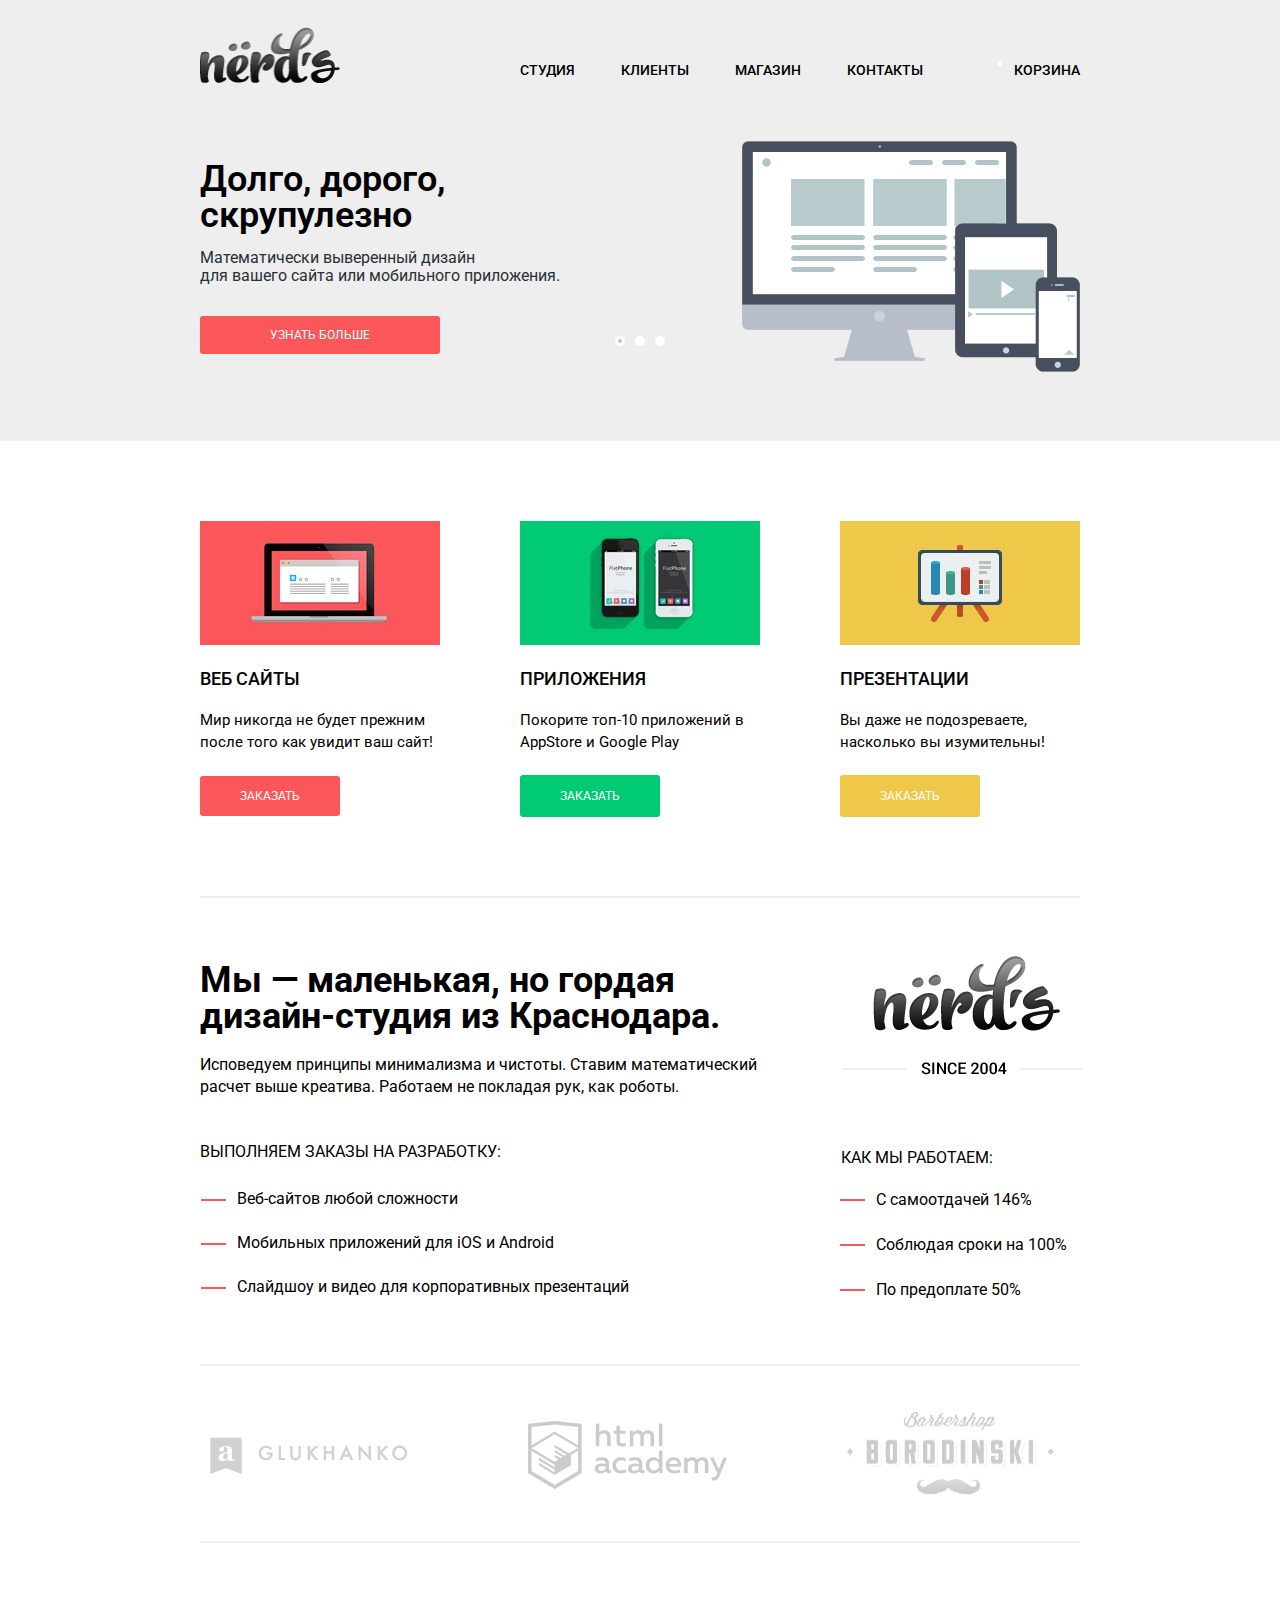
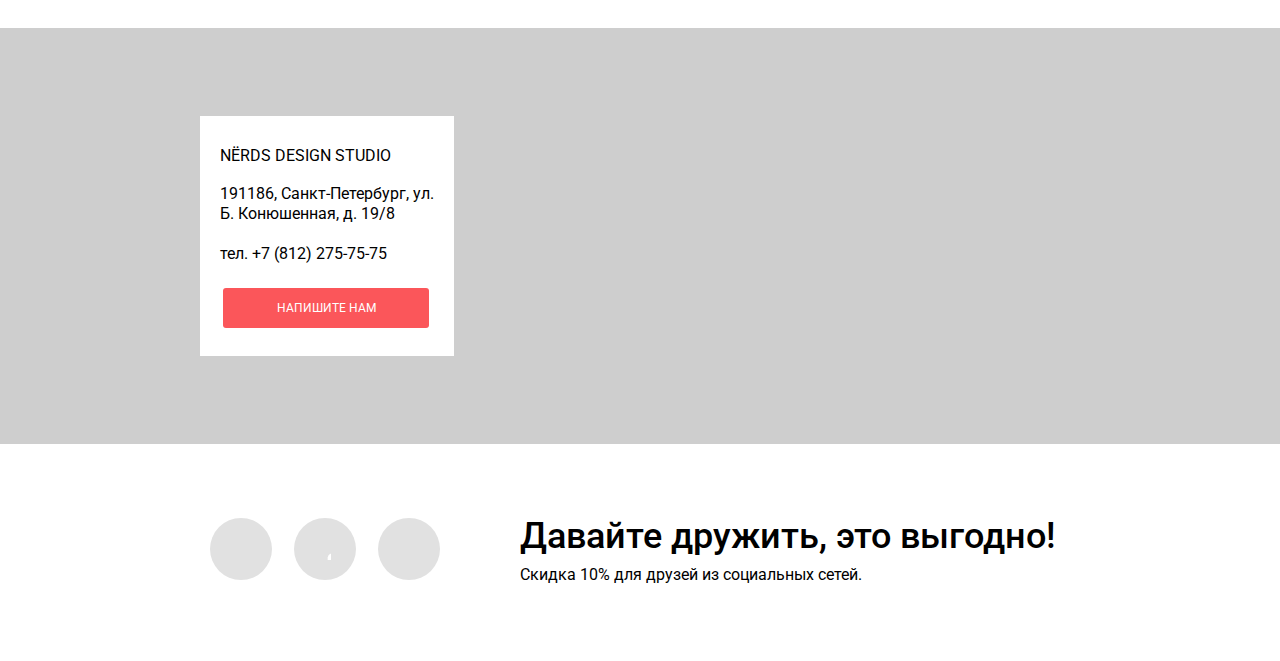
<file: index.html>
<!DOCTYPE html>
<html lang="ru">

<head>
  <meta charset="utf-8">
  <title>Nerds</title>
  <link href="https://fonts.googleapis.com/css?family=Roboto:400,500&subset=latin,cyrillic" rel="stylesheet">
  <link rel="stylesheet" href="css/normalize-min.css">
  <link rel="stylesheet" href="css/style-min.css">
</head>

<body>
  <header class="main-header">
    <div class="container">
      <div class="header-top clearfix">
        <div class="logo-img">
          <img src="img/logo.png" width="140" height="56" alt="logo nerds">
        </div>
        <nav class="main-menu">
          <ul>
            <li>
              <a href="#">Студия</a>
            </li>
            <li>
              <a href="#">Клиенты</a>
            </li>
            <li>
              <a href="catalog.html">Магазин</a>
            </li>
            <li>
              <a href="#">Контакты</a>
            </li>
          </ul>
        </nav>
        <div class="basket">
          <a class="a-basket" href="#">Корзина</a>
        </div>
      </div>
      <div class="header-slider">
        <div class="slider">
          <input type="radio" id="btn-1" name="toggle" checked>
          <input type="radio" id="btn-2" name="toggle">
          <input type="radio" id="btn-3" name="toggle">
          <div class="slider-controls">
            <label for="btn-1"></label>
            <label for="btn-2"></label>
            <label for="btn-3"></label>
          </div>
          <div class="slides">
            <div class="slide">
              <div class="slide-text">
                <div class="slide-title">Долго, дорого, скрупулезно</div>
                <p>Математически выверенный дизайн
                  <br> для вашего сайта или мобильного приложения.</p>
                <a class="btn" href="#">Узнать больше</a>
              </div>
            </div>
            <div class="slide">
              <div class="slide-text-2">
                <div class="slide-title">Любите ли вы математику,
                  <br>как любим ее мы?
                </div>
                <p>Нашим дизайнерам мы удаляем нейроны, ответственные
                  <br>за креатив, чтобы дать им возможность все просчитать
                </p>
                <a class="btn" href="#">Узнать больше</a>
              </div>
            </div>
            <div class="slide">
              <div class="slide-text-2">
                <div class="slide-title">Только наркотики,
                  <br> только хардкор!</div>
                <p>Все дизайнерские решения в нашей компании принимаются только под воздействием качественных галлюциногенов</p>
                <a class="btn" href="#">Узнать больше</a>
              </div>
            </div>
          </div>
        </div>
      </div>
    </div>
  </header>
  <main class="container">
    <section class="content-services clearfix">
      <div class="content-services-order">
        <img src="img/content-pc.jpg" width="240" height="124" alt="Web sites">
        <h2 class="web-sites">Веб сайты</h2>
        <p>Мир никогда не будет прежним после того как увидит ваш сайт!</p>
        <a class="btn btn-red" href="#">Заказать</a>
      </div>
      <div class="content-services-order">
        <img src="img/content-app.jpg" width="240" height="124" alt="applications">
        <h2 class="applications">Приложения</h2>
        <p>Покорите топ-10 приложений в AppStore и Google Play</p>
        <a class="btn btn-green" href="#">Заказать</a>
      </div>
      <div class="content-services-order">
        <img src="img/content-presentation.jpg" width="240" height="124" alt="presentation">
        <h2 class="presentation">Презентации</h2>
        <p>Вы даже не подозреваете, насколько вы изумительны!</p>
        <a class="btn btn-yellow" href="#">Заказать</a>
      </div>
    </section>
    <div class="content-description clearfix">
      <div class="content-description-left">
        <h1>Мы — маленькая, но гордая дизайн-студия из Краснодара.</h1>
        <p>Исповедуем принципы минимализма и чистоты. Ставим математический расчет выше креатива. Работаем не покладая рук, как роботы.</p>
        <h2>Выполняем заказы на разработку:</h2>
        <ul class="content-list-2">
          <li>
            Веб-сайтов любой сложности
          </li>
          <li>
            Мобильных приложений для iOS и Android
          </li>
          <li>
            Слайдшоу и видео для корпоративных презентаций
          </li>
        </ul>
      </div>
      <div class="content-description-right">
        <figure class="content-img">
          <img src="img/content-logo.png" width="240" height="119" alt="logotype">
        </figure>
        <h2>Как мы работаем:</h2>
        <ul class="content-list">
          <li>
            С самоотдачей 146%
          </li>
          <li>
            Соблюдая сроки на 100%
          </li>
          <li>
            По предоплате 50%
          </li>
        </ul>
      </div>
    </div>
    <div class="content-partners">
      <a class="content-partner" href="#"><img src="img/content-glukhanko.png" width="198" height="37" alt="Logotype"></a>
      <a class="content-partner" href="#"><img src="img/content-html-academy.png" width="199" height="68" alt="Logotype"></a>
      <a class="content-partner" href="#"><img src="img/content-borodisnki.png" width="209" height="86" alt="Logotype"></a>
    </div>

  </main>
  <div class="map">
    <iframe src="https://www.google.com/maps/embed?pb=!1m18!1m12!1m3!1d1998.5989424124054!2d30.320894616195037!3d59.9387968690478!2m3!1f0!2f0!3f0!3m2!1i1024!2i768!4f13.1!3m3!1m2!1s0x4696310fca5ba729%3A0xea9c53d4493c879f!2z0JHQvtC70YzRiNCw0Y8g0JrQvtC90Y7RiNC10L3QvdCw0Y8g0YPQuy4sIDE5LCDQodCw0L3QutGCLdCf0LXRgtC10YDQsdGD0YDQsywgMTkxMTg2!5e0!3m2!1sru!2sru!4v1455724648764"
        width="100%" height="450" frameborder="0" style="border:0" allowfullscreen></iframe>
    <div class="form">
      <h2>NЁRDS DESIGN STUDIO</h2>
      <p>191186, Санкт-Петербург, ул. Б. Конюшенная, д. 19/8</p>
      <a class="tel" href="tel:+78122757575">тел. +7 (812) 275-75-75</a>
      <a class="btn btn-form" href="/form">Напишите нам</a>
    </div>
  </div>
  <footer class="main-footer">
    <div class="container clearfix">
      <div class="footer-social">
        <a class="social-btn social-btn-vk" href="#">Вконтакте</a>
        <a class="social-btn social-btn-fb" href="#">Фейсбук</a>
        <a class="social-btn social-btn-inst" href="#">Инстаграм</a>
      </div>
      <div class="footer-text">
        <h2>Давайте дружить, это выгодно!</h2>
        <p>Скидка 10% для друзей из социальных сетей.</p>
      </div>
    </div>
  </footer>
  <div class="modal-content">
    <form class="feedback-form" action="#" method="get">
      <div class="form-field name-field">
        <label for="name-field">Ваше имя:</label>
        <input type="text" name="name" placeholder="Представьтесь, пожалуйста" id="name-field">
      </div>
      <div class="form-field email-field">
        <label for="email-field">Ваш e-mail:</label>
        <input type="email" name="email" placeholder="Для отправки ответа" id="email-field">
      </div>
      <div class="form-field text-field">
        <label for="text-field">Текст письма:</label>
        <textarea name="text" placeholder="В свободной форме" id="text-field"></textarea>
      </div>
      <button class="btn send-btn" type="submit">Отправить</button>
    </form>
    <button class="modal-content-close" type="button" title="Закрыть">Закрыть</button>
  </div>
  <script src="js/feedback-min.js"></script>
</body>

</html>
</file>
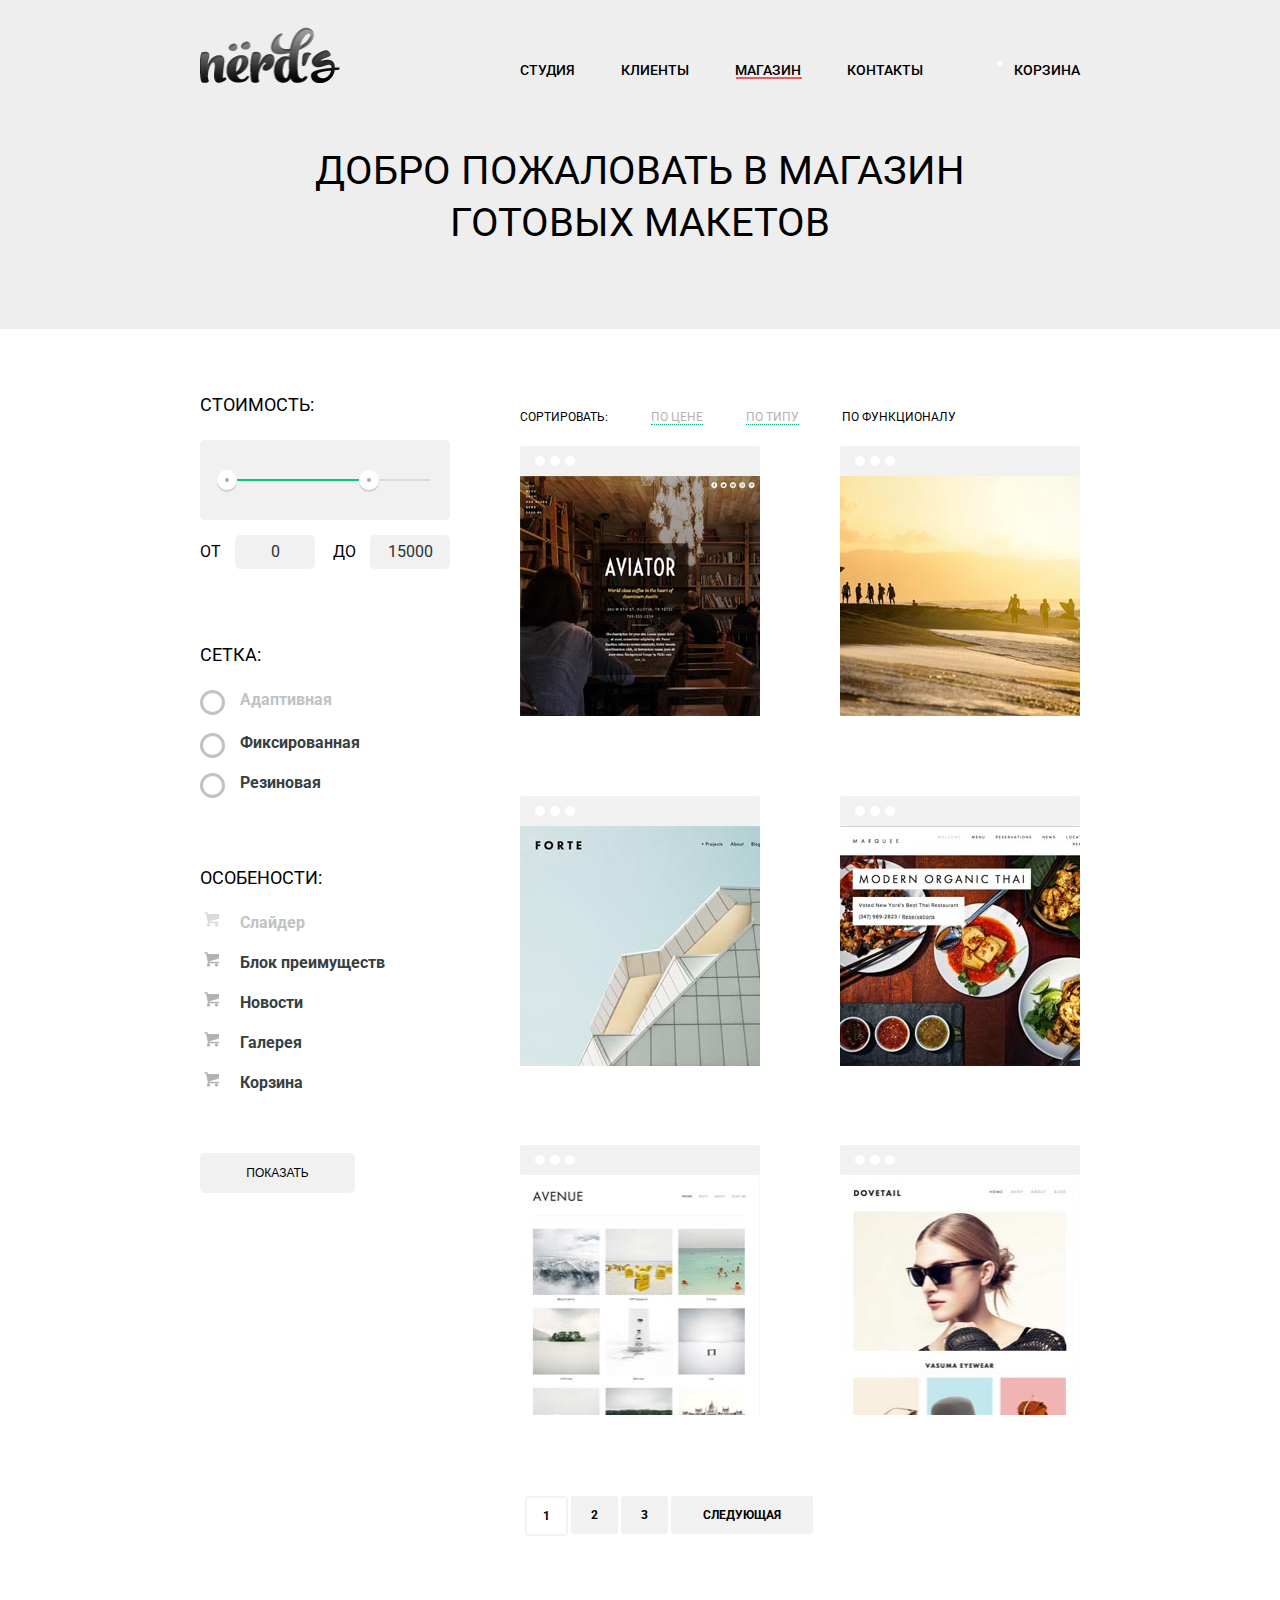
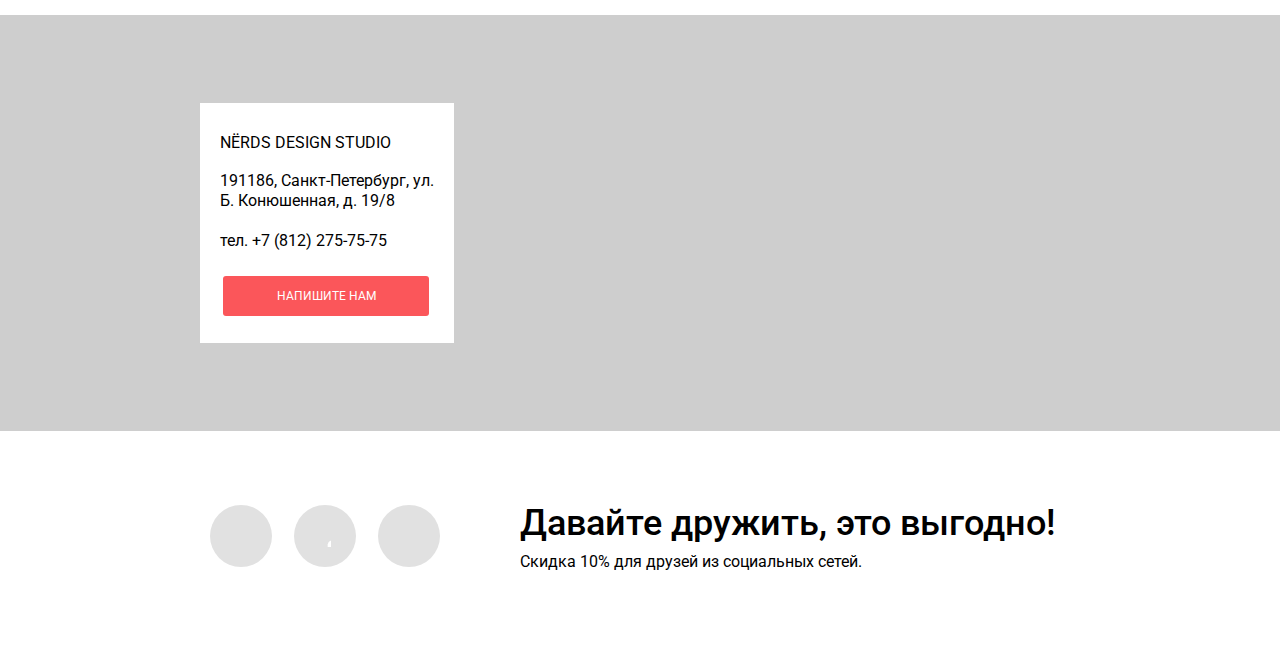
<file: catalog.html>
<!DOCTYPE html>
<html lang="ru">

<head>
  <meta charset="utf-8">
  <title>Nerds: Catalog</title>
  <link href="https://fonts.googleapis.com/css?family=Roboto:400,500&subset=latin,cyrillic" rel="stylesheet">
  <link rel="stylesheet" href="css/normalize-min.css">
  <link rel="stylesheet" href="css/style-min.css">
</head>

<body>
  <header class="catalog-header">
    <div class="container clearfix">
      <div class="logo-img">
        <a href="index.html"><img src="img/logo.png" width="139" height="56" alt="logo nerds"></a>
      </div>
      <nav class="main-menu">
        <ul>
          <li>
            <a href="#">Студия</a>
          </li>
          <li>
            <a href="#">Клиенты</a>
          </li>
          <li class="active">
            <span>Магазин</span>
          </li>
          <li>
            <a href="#">Контакты</a>
          </li>
        </ul>
      </nav>
      <div class="basket">
        <a class="a-basket" href="#">Корзина</a>
      </div>
    </div>
    <h1 class="header-title">Добро пожаловать в магазин готовых макетов</h1>
  </header>
  <main class="container">
    <div class="catalog clearfix">
      <div class="content-selections">
        <form action="#" method="post">
          <fieldset class="fieldset-form  fieldset-range">
            <legend class="legend  legend-price">Стоимость:</legend>
            <div class="range-filter">
              <div class="range-controls">
                <div class="scale">
                  <div class="bar" style="margin-left: 0; width: 150px"></div>
                </div>
                <div class="toggle toggle-min"></div>
                <div class="toggle toggle-max"></div>
              </div>
              <div class="price-controls">
                <label class="min-price">от
                <input name="min-price" type="text" value="0">
              </label>
                <label class="max-price">до
                <input name="max-price" type="text" value="15000">
              </label>
              </div>
            </div>
          </fieldset>
          <fieldset class="fieldset-form  fieldset-radio">
            <legend class="legend">Сетка:</legend>
              <input class="radio" id="radio-1" type="radio" name="radio" disabled>
              <label for="radio-1">Адаптивная</label>
              <input class="radio" id="radio-2" type="radio" name="radio">
              <label for="radio-2">Фиксированная</label>
              <input class="radio" id="radio-3" type="radio" name="radio">
              <label for="radio-3">Резиновая</label>
          </fieldset>
          <fieldset class="fieldset-form">
            <legend class="legend legend-last">Особености:</legend>
              <input class="checkbox" id="check-1" type="checkbox" name="slider" disabled>
              <label for="check-1">Слайдер</label>
              <input class="checkbox" id="check-2" type="checkbox" name="block">
              <label for="check-2">Блок преимуществ</label>
              <input class="checkbox" id="check-3" type="checkbox" name="news">
              <label for="check-3">Новости</label>
              <input class="checkbox" id="check-4" type="checkbox" name="gallery">
              <label for="check-4">Галерея</label>
              <input class="checkbox" id="check-5" type="checkbox" name="basket">
              <label for="check-5">Корзина</label>
          </fieldset>
          <button class="btn btn-show" type="submit">Показать</button>
        </form>
      </div>
      <div class="content-templates">
        <ul class="content-sorting clearfix">
          <li> Сортировать:</li>
          <li><a href="#">По цене</a></li>
          <li><a href="#">По типу</a></li>
          <li><a href="#" class="sort-active">По функционалу</a></li>
          <li class="arrows">
            <a href="#" class="arrow   arrow-down active"></a>
            <a href="#" class="arrow arrow-up"></a>
          </li>
        </ul>
        <div class="cards">
          <article class="card">
            <ul class="browser">
              <li></li>
              <li></li>
              <li></li>
            </ul>
            <div class="card-image">
              <img src="img/aviator.jpg" width="240" height="240" alt="Aviator">
            </div>
            <div class="card-hidden">
              <p class="card-title">Aviator</p>
              <p class="card-p">Одностраничный макет с авторским дизайном</p>
              <a href="#" class="btn btn-red">8000 Р.</a>
            </div>
          </article>
          <article class="card">
            <ul class="browser">
              <li></li>
              <li></li>
              <li></li>
            </ul>
            <div class="card-image">
              <img src="img/sunset.jpg" width="240" height="240" alt="Sunset">
            </div>
            <div class="card-hidden">
              <p class="card-title">Sunset</p>
              <p class="card-p">Интернет-магазин
                <br> с личным кабинетом</p>
              <a href="#" class="btn btn-red">10000 Р.</a>
            </div>
          </article>
          <article class="card">
            <ul class="browser">
              <li></li>
              <li></li>
              <li></li>
            </ul>
            <div class="card-image">
              <img src="img/forte.jpg" width="240" height="240" alt="Forte">
            </div>
            <div class="card-hidden">
              <p class="card-title">Forte</p>
              <p class="card-p">Отличный макет для личного блога</p>
              <a href="#" class="btn btn-red">5000 Р.</a>
            </div>
          </article>
          <article class="card">
            <ul class="browser">
              <li></li>
              <li></li>
              <li></li>
            </ul>
            <div class="card-image">
              <img src="img/modern-organic-thai.jpg" width="240" height="240" alt="Modern organic thai">
            </div>
            <div class="card-hidden">
              <p class="card-title  card-title-modern">Modern organic thai</p>
              <p class="card-p card-p-modern">Сайт для ресторана быстрого питания</p>
              <a href="#" class="btn btn-red">12 000 Р.</a>
            </div>
          </article>
          <article class="card">
            <ul class="browser">
              <li></li>
              <li></li>
              <li></li>
            </ul>
            <div class="card-image">
              <img src="img/avenue.jpg" width="240" height="240" alt="Avenue">
            </div>
            <div class="card-hidden">
              <p class="card-title">Avenue</p>
              <p class="card-p">Макет для блога о путешествиях</p>
              <a href="#" class="btn btn-red">8000 Р.</a>
            </div>
          </article>
          <article class="card">
            <ul class="browser">
              <li></li>
              <li></li>
              <li></li>
            </ul>
            <div class="card-image">
              <img src="img/dovetail.jpg" width="240" height="240" alt="Dovetail">
            </div>
            <div class="card-hidden">
              <p class="card-title">Dovetail</p>
              <p class="card-p">Интернет-магазин с галереей товаров</p>
              <a href="#" class="btn btn-red">14000 Р.</a>
            </div>
          </article>
        </div>
        <div class="links">
          <ul>
            <li><a class="active-link" href="#">1</a></li>
            <li><a href="#">2</a></li>
            <li><a href="#">3</a></li>
            <li><a class="next-link" href="#">Следующая</a></li>
          </ul>
        </div>
      </div>
    </div>
  </main>
  <div class="map">
    <iframe src="https://www.google.com/maps/embed?pb=!1m18!1m12!1m3!1d1998.5989424124054!2d30.320894616195037!3d59.9387968690478!2m3!1f0!2f0!3f0!3m2!1i1024!2i768!4f13.1!3m3!1m2!1s0x4696310fca5ba729%3A0xea9c53d4493c879f!2z0JHQvtC70YzRiNCw0Y8g0JrQvtC90Y7RiNC10L3QvdCw0Y8g0YPQuy4sIDE5LCDQodCw0L3QutGCLdCf0LXRgtC10YDQsdGD0YDQsywgMTkxMTg2!5e0!3m2!1sru!2sru!4v1455724648764"
        width="100%" height="450" frameborder="0" style="border:0" allowfullscreen></iframe>
    <div class="form">
      <h2>NЁRDS DESIGN STUDIO</h2>
      <p>191186, Санкт-Петербург, ул. Б. Конюшенная, д. 19/8</p>
      <a class="tel" href="tel:+78122757575">тел. +7 (812) 275-75-75</a>
      <a class="btn btn-form" href="/form">Напишите нам</a>
    </div>
  </div>
  <footer class="main-footer">
    <div class="container clearfix">
      <div class="footer-social">
        <a class="social-btn social-btn-vk" href="#">Вконтакте</a>
        <a class="social-btn social-btn-fb" href="#">Фейсбук</a>
        <a class="social-btn social-btn-inst" href="#">Инстаграм</a>
      </div>
      <div class="footer-text">
        <h2>Давайте дружить, это выгодно!</h2>
        <p>Скидка 10% для друзей из социальных сетей.</p>
      </div>
    </div>
  </footer>
  <div class="modal-content">
    <form class="feedback-form" action="#" method="get">
      <div class="form-field name-field">
        <label for="name-field">Ваше имя:</label>
        <input type="text" name="name" placeholder="Представьтесь, пожалуйста" id="name-field">
      </div>
      <div class="form-field email-field">
        <label for="email-field">Ваш e-mail:</label>
        <input type="email" name="email" placeholder="Для отправки ответа" id="email-field">
      </div>
      <div class="form-field text-field">
        <label for="text-field">Текст письма:</label>
        <textarea name="text" placeholder="В свободной форме" id="text-field"></textarea>
      </div>
      <button class="btn send-btn" type="submit">Отправить</button>
    </form>
    <button class="modal-content-close" type="button" title="Закрыть">Закрыть</button>
  </div>
  <script src="js/feedback-min.js"></script>
</body>

</html>
</file>
<file: css/style-min.css>
body{min-width:900px;font-family:"Roboto","Arial",sans-serif;font-size:16px;font-weight:400;font-style:normal;color:#000;background:#fff}.clearfix::after{content:"";display:table;clear:both}.container{width:880px;margin:0 auto;padding:0 10px}.catalog-header,.main-header{background:#eee}.main-menu{float:left;width:430px;margin-left:180px;margin-top:55px}.main-menu a{color:#000;text-decoration:none}.a-basket:hover,.main-menu a:hover{color:#fb565a}.a-basket:active,.main-menu a:active{color:#8f8f8f}.content-sorting ul,.links ul,.main-menu ul{margin:0;padding:0;font-size:0;list-style:none}.main-menu li{display:inline-block;vertical-align:top;padding-right:46px;font-size:14px;line-height:30px;font-weight:500;text-transform:uppercase}.main-menu li:last-child{padding-right:0}.logo-img{float:left;margin-top:27px;margin-bottom:48px}.logo-img,.logo-img img{width:140px;height:56px}.basket{float:right;max-width:100px}.a-basket{position:relative;display:inline-block;vertical-align:top;margin-left:-25px;margin-top:30px;padding-top:25px;padding-left:45px;font-size:14px;line-height:30px;font-weight:500;color:#000;text-decoration:none;text-transform:uppercase}.a-basket::before{content:"";position:absolute;top:31px;left:20px;width:15px;height:15px;background:url(../img/sprite.png) no-repeat;background-position:-5px -62px}.a-basket:hover::before{background-position:-5px -5px}.header-title{width:665px;margin:0 auto;padding-top:14px;padding-bottom:80px;font-size:40px;line-height:1.3;font-weight:400;text-transform:uppercase;text-align:center}.slider{position:relative;width:880px;height:310px;margin:0 auto}.slider input[type=radio]{position:absolute;opacity:0}.slider-controls{position:absolute;bottom:95px;left:50%;z-index:1000;width:200px;height:10px;margin-left:-100px;text-align:center}.slider-controls label{display:inline-block;vertical-align:top;width:4px;height:4px;margin:0 3px;background:#fff;border:3px solid #fff;border-radius:50%;cursor:pointer}#btn-1:checked~.slider-controls label[for=btn-1],#btn-2:checked~.slider-controls label[for=btn-2],#btn-3:checked~.slider-controls label[for=btn-3]{background:#c1c1c1}.slide{position:absolute;top:0;left:0;width:100%;height:100%;overflow:hidden}.slide-text{width:380px;padding:30px 0;color:#283136}.slide .btn,.slide-text-2{width:470px;margin-top:30px}.slide-title{font-size:36px;line-height:36px;font-weight:600;color:#000}.slide .btn{display:block;width:240px;padding:10px 0;font-size:12px;color:#fff;text-transform:uppercase;text-align:center;text-decoration:none;background:#fb565a;border-radius:3px}.slide .btn:hover{background-color:#d6494d}.slide .btn:active{background-color:#b63538}.slide:nth-child(1){background:url(../img/header-pc.png) no-repeat 100% 10px}.slide:nth-child(2){background:url(../img/header-calculator.png) no-repeat 100% 10px}.slide:nth-child(3){background:url(../img/header-robot.png) no-repeat 100% 0}.slide{display:none}#btn-1:checked~.slides .slide:nth-child(1),#btn-2:checked~.slides .slide:nth-child(2),#btn-3:checked~.slides .slide:nth-child(3){display:block}.btn,.btn-red{border-radius:3px}.btn{display:inline;vertical-align:top;width:140px;font-size:12px;line-height:18px;color:#fff;text-align:center;text-decoration:none;text-transform:uppercase;padding:0 5px}.btn-red{padding:13px 40px;background-color:#fb565a}.btn-green a,.btn-red a,.btn-yellow a{display:block;width:140px}.btn-red:hover{background-color:#d6494d}.btn-red:active{background-color:#b63538;box-shadow:inset 0 3px #9b2d30}.btn-green,.btn-yellow{padding:14px 40px;background-color:#00ca74;border-radius:3px}.btn-green:hover{background-color:#01a25e}.btn-green:active{background-color:#009053;box-shadow:inset 0 3px #007b47}.btn-yellow{background-color:#efc84a}.btn-yellow:hover{background-color:#d6ae2c}.btn-yellow:active{background-color:#c09b24;box-shadow:inset 0 3px #a3841f}.btn-form,.btn-show{font-size:12px;text-align:center}.btn-show{line-height:18px;font-weight:500;background-color:#f1f1f1;border:none;display:inline;width:155px;margin-left:0;margin-top:40px;padding:11px 46px;color:#000;border-radius:5px}.btn-show:active,.btn-show:hover{background-color:#e5e5e5;border:none;text-decoration:none}.btn-show:active{background-color:#d5d5d5;box-shadow:inset 0 3px #b5b5b5;outline:none}.btn-form{display:block;width:204px;margin-left:3px;margin-top:25px;padding:11px 1px;color:#fff;text-transform:uppercase;text-decoration:none;background:#fb565a;border-radius:3px}.btn-form:hover{background-color:#d6494d}.btn-form:active{background-color:#b63538;box-shadow:inset 0 3px #9b2d30}.content-services-order{float:left;width:240px;margin-right:80px;margin-bottom:80px}.content-services h2{font-size:18px;line-height:30px;font-weight:500;text-transform:uppercase}.content-services p{margin-top:15px;margin-bottom:34px;font-size:15px;line-height:22px}.content-services-order:last-child{margin-right:0}.content-services{margin-top:80px;margin-bottom:10px}.content-description{margin-bottom:10px;padding-top:40px;border-top:2px solid #eee}.content-description-left h1{margin-bottom:20px;font-size:36px;line-height:36px}.content-description-left{float:left;width:550px;margin-bottom:30px}.content-description-left p{width:580px;margin-bottom:33px;padding-bottom:10px;font-size:16px;line-height:22px}.content-description-left h2,.content-description-right h2{margin-bottom:25px;font-size:16px;line-height:22px;text-transform:uppercase;font-weight:400}.content-img{padding:0;margin:0}.content-img img{position:relative;display:inline;margin-bottom:37px;padding:18px 0 18px 62px;text-align:center}.content-description-right{float:right;width:300px;margin-bottom:30px}.content-description-right h2{margin-bottom:20px;padding:0 61px}.content-list{margin:0}.content-list li,.content-list-2 li{position:relative;font-size:16px;line-height:22px}.content-list li{padding-bottom:23px;padding-left:96px}.content-list li::before,.content-list-2 li::before{position:absolute;content:"";top:8px;left:60px;width:25px;height:2px;border-bottom:2px solid #fb565a}.content-list,.content-list-2{padding:0;list-style:none}.content-list-2 li{margin-bottom:22px;padding-left:37px}.content-list-2 li::before{top:9px;left:1px}.content-partners{margin-bottom:85px;padding-top:46px;padding-bottom:38px;font-size:0;border-top:2px solid #eee;border-bottom:2px solid #eee}.content-partner img{border:0}.content-partner{display:inline-block;vertical-align:middle;margin-right:120px;font-size:16px;opacity:.2}.content-list li:last-child{margin-bottom:0}.content-partner:first-child{margin-left:10px}.content-partner:last-child{margin-right:0}.content-partner:active,.content-partner:hover{opacity:100}.map{position:relative;height:416px;background-color:#cecece;background-repeat:no-repeat;background-size:cover;background-position:center}.form{position:absolute;top:50%;left:50%;width:214px;height:190px;padding:25px 20px;transform:translate(-440px,-50%);background:#fff}.form h2{margin-top:0;font-size:16px;line-height:30px;font-weight:400}.form p{margin:0 0 21px;font-size:16px;line-height:20px}.form .tel{color:#000;text-decoration:none}.main-footer{margin-top:74px;margin-bottom:75px}.footer-social{float:left;width:250px;margin-right:52px;text-align:center}.footer-text h2{margin:0;font-size:36px;line-height:36px;font-weight:500}.footer-text p{margin:10px 0 0;font-size:16px;line-height:22px}.social-btn{position:relative;display:inline-block;vertical-align:top;width:62px;height:62px;margin:0 9px;font-size:0;text-decoration:none;border-radius:35px;background:#e1e1e1;transition:background-position .5s,background-color .5s}.social-btn::before{position:absolute;content:"";top:50%;left:50%;transform:translate(-50%,-50%);background:url(../img/sprite.png) no-repeat center}.social-btn:hover{background-color:#fb565a}.card-hidden .btn-red:hover,.social-btn:active{background-color:#d6494d}.social-btn-vk::before{width:25px;height:16px;background-position:-5px -377px}.social-btn-fb::before{width:12px;height:22px;background-position:-5px -30px}.social-btn-inst::before{width:21px;height:21px;background-position:-5px -346px}.footer-text{float:right;display:inline-block;width:560px}.active{position:relative;background-color:none}.active a:hover,.checkbox+label:hover{color:#000}.active::after{position:absolute;content:"";right:45px;bottom:31px;left:1px;height:2px;background-color:#fb565a}.active span{display:block;padding-bottom:25px}.catalog{padding-top:61px;padding-bottom:79px}.arrow::before{position:absolute;content:"";background:url(../img/sprite.png) no-repeat center}.arrow-down{margin-right:13px}.arrow-down a{padding-right:15px;text-decoration:none;border:none}.arrows .active::before{background-position:-5px -226px}.arrow-down::before,.arrow-up::before{width:11px;height:10px;background-position:-5px -266px}.arrow-down::before{background-position:-5px -186px}.arrow-up:hover::before{background-position:-5px -326px}.arrow-down:hover::before{background-position:-5px -246px}.arrow-up:active::before{background-position:-5px -286px}.arrow-down:active::before{background-position:-5px -206px}.content-sorting .arrows{float:right;padding-right:0;width:25px}.arrows li{padding:0;margin:0}.content-selections{float:left;width:250px}.range-filter{margin-bottom:51px}.range-controls{position:relative;height:41px;padding-top:39px;padding-right:20px;padding-left:20px;margin-bottom:15px;border-radius:5px;background:#f1f1f1}.range-controls .scale{height:2px;background:#d7dcde}.range-controls .bar{width:70%;height:2px;background:#00ca74}.range-controls .toggle{position:absolute;top:30px;left:0;width:4px;height:4px;cursor:pointer;border:8px solid #fff;border-radius:50%;background:#ababab;box-shadow:0 2px 1px 0 #cfcfcf}.range-controls .toggle-min{left:17px}.range-controls .toggle-max{left:159px}.price-controls{font-size:0}.price-controls label{display:inline-block;vertical-align:top;width:50%;font-size:16px;text-transform:uppercase}.max-price{text-align:right}.price-controls input{width:60px;margin-left:10px;padding:8px 10px;font-family:'Roboto','Arial',sans-serif;font-size:16px;text-align:center;color:#283136;border:none;border-radius:5px;outline:none;background:#f1f1f1}.fieldset-form{margin:0;padding:0;border:none}.fieldset-range{margin-bottom:20px}.fieldset-radio{margin-bottom:50px}.legend{margin-bottom:20px;font-size:18px;line-height:30px;text-transform:uppercase}.feature{margin-top:50px}.content-templates{float:right;width:560px;margin-top:6px}.browser li,.card{display:inline-block;vertical-align:top}.card{position:relative;width:240px;margin-right:80px;margin-bottom:67px;font-size:18px}.card .browser{margin-top:8px;margin-bottom:0;padding:10px;font-size:0;background-color:#f1f1f1;border-radius:3px}.browser li{margin-left:5px;padding:5px;background-color:#fff;border-radius:50%}.card-hidden .card-title,.card-hidden .card-title-modern{font-size:18px;line-height:30px;font-weight:700;text-align:center;text-transform:uppercase}.card-hidden .card-title{margin-top:5px;margin-bottom:7px}.card-hidden .card-title-modern{margin:0}.card-hidden .card-p{margin:0;padding:0 0 35px;font-size:14px;line-height:18px;text-align:center}.card-hidden .card-p-modern{margin:0;padding-bottom:17px}.card-hidden .btn-red{padding:10px 35px;font-size:18px;line-height:1.2}.card-hidden .btn-red:active{background-color:#b63538;box-shadow:inset 0 3px #9b2d30}.card-hidden{position:absolute;top:50px;left:20px;display:none;width:170px;padding:37px 15px;font-size:14px;background-color:#fff;text-align:center}.card:hover .card-hidden{display:block}.card:hover .browser{background-color:#797979}.cards{font-size:0}.card:nth-child(2n+2){margin-right:0}.content-sorting,.content-sorting li{font-size:12px;line-height:18px;text-transform:uppercase}.content-sorting{padding:0}.content-sorting li{display:inline-block;vertical-align:top;padding-right:40px;font-weight:400}.content-sorting .sort-active{cursor:context-menu}.content-sorting .sort-active,.content-sorting .sort-active:hover{border:none;color:#000;outline:none;text-decoration:none}.content-sorting a{text-decoration:none;border-bottom:1px dotted #00ca74;color:#b2b2b2}.content-sorting a:hover{border-bottom:1px solid #00ca74;color:#000}.content-sorting a:active{border:none}.name-form-last{margin-top:51px}.checkbox,.radio{display:none}.checkbox+label,.radio+label{position:relative;display:block;margin-bottom:20px;padding-left:40px;font-weight:700;line-height:20px;color:#363f43;cursor:pointer}.checkbox+label:hover::before{border-color:#b5b5b5}.checkbox+label::before{position:absolute;content:"";top:-1px;left:-1px;display:block;width:23px;height:23px;background-position:-5px -87px;background-image:url(../img/sprite.png);background-repeat:no-repeat}.checkbox:checked+label::after{position:absolute;content:"";top:-1px;left:-1px;width:27px;height:23px;background-position:-5px -120px;background-image:url(../img/sprite.png);background-repeat:no-repeat}.radio:disabled+label{width:27px;height:23px;background-position:-5px -130px}.radio+label:hover{color:#000}.radio+label:hover::before{border-color:#b5b5b5}.radio+label::before{position:absolute;content:"";top:0;left:0;display:block;width:19px;height:19px;border-radius:50%;border:3px solid #c1c1c1}.checkbox:disabled+label,.radio:disabled+label{cursor:context-menu;color:#c0c2c4}.radio:enabled+label:hover:before{border-color:#c0c2c4}.radio:enabled+label:hover:after{background:#c0c2c4}.radio:disabled+label::before{border-color:#c0c2c4}.checkbox:disabled+label::before{border-color:#c0c2c4;opacity:.5}.checkbox:enabled+label:hover:before{border-color:#c0c2c4}.radio:checked+label::after{position:absolute;content:"";top:8px;left:8px;width:9px;height:9px;border-radius:50%;background-color:#c1c1c1;background-repeat:no-repeat}.links li{display:inline-block;vertical-align:top;margin-top:9px;font-size:12px;line-height:18px;text-transform:uppercase}.links a{display:block;margin-right:3px;padding:10px 20px;font-weight:700;border-radius:3px;background-color:#f1f1f1;color:#000;text-decoration:none}.links a:hover{background-color:#e5e5e5}.links a:active{background-color:#d5d5d5;box-shadow:inset 0 3px #b5b5b5}.links .active-link{margin-left:5px;padding:9px 16px;background:#fff;border:2px solid #f2f2f2;border-radius:3px;cursor:context-menu}.links .active-link:hover{background:#fff}.links .active-link:active{background:#fff;box-shadow:none}.links .next-link{padding-right:32px;padding-left:32px}.modal-content{position:fixed;top:30%;left:50%;display:none;width:460px;padding:54px 90px 49px 80px;background-color:#fff;color:#000;box-shadow:0 20px 40px rgba(0,1,1,.75);transform:translate(-50%)}.modal-content-show{display:block}.modal-content-close{position:absolute;top:5px;right:5px;width:40px;height:40px;font-size:0;background-color:#fb565a;border:0;border-radius:50%;outline:0;cursor:pointer}.modal-content-close:hover{background-color:#d6494d}.modal-content-close:active{background-color:#b63538;box-shadow:inset 0 3px #9b2d30}.modal-content-close::after,.modal-content-close::before{position:absolute;content:"";top:18px;right:7px;width:26px;height:5px;background-color:#fff;border-radius:1px}.modal-content-close::before{transform:rotate(45deg)}.modal-content-close::after{transform:rotate(-45deg)}.form-field{display:inline-block;vertical-align:top;width:220px;font-size:16px;line-height:18px;text-align:left}.form-field input,.form-field textarea{width:190px;margin:8px 0 0;padding:8px 12px 8px 14px;font-size:12px;line-height:18px;font-weight:500;border:2px solid #d7dcde;border-radius:3px;color:#000;outline:0}.form-field input:hover,.form-field textarea:hover{border:2px solid #a2a9ac}.form-field input:focus,.form-field textarea:focus{border:2px solid #56bffb}.form-field input::-webkit-input-placeholder,.form-field textarea::-webkit-input-placeholder{color:#000;text-transform:uppercase}.form-field input::-moz-placeholder,.form-field textarea::-moz-placeholder{color:#000;text-transform:uppercase;opacity:1}.form-field input:-ms-input-placeholder,.form-field textarea:-ms-input-placeholder{color:#000;text-transform:uppercase}.name-field{margin-right:20px}.email-field{margin-right:0}.feedback-form{font-size:0}.text-field{width:460px;padding-top:20px;padding-bottom:44px}.text-field textarea{width:430px;height:94px;resize:none}.send-btn{width:100%;padding-top:10px;padding-bottom:10px;color:#fff;background-color:#fb565a;outline:none;border-style:none}.send-btn:hover{background-color:#d6494d}.send-btn:active{background-color:#b63538;box-shadow:inset 0 3px #9b2d30}
</file>
